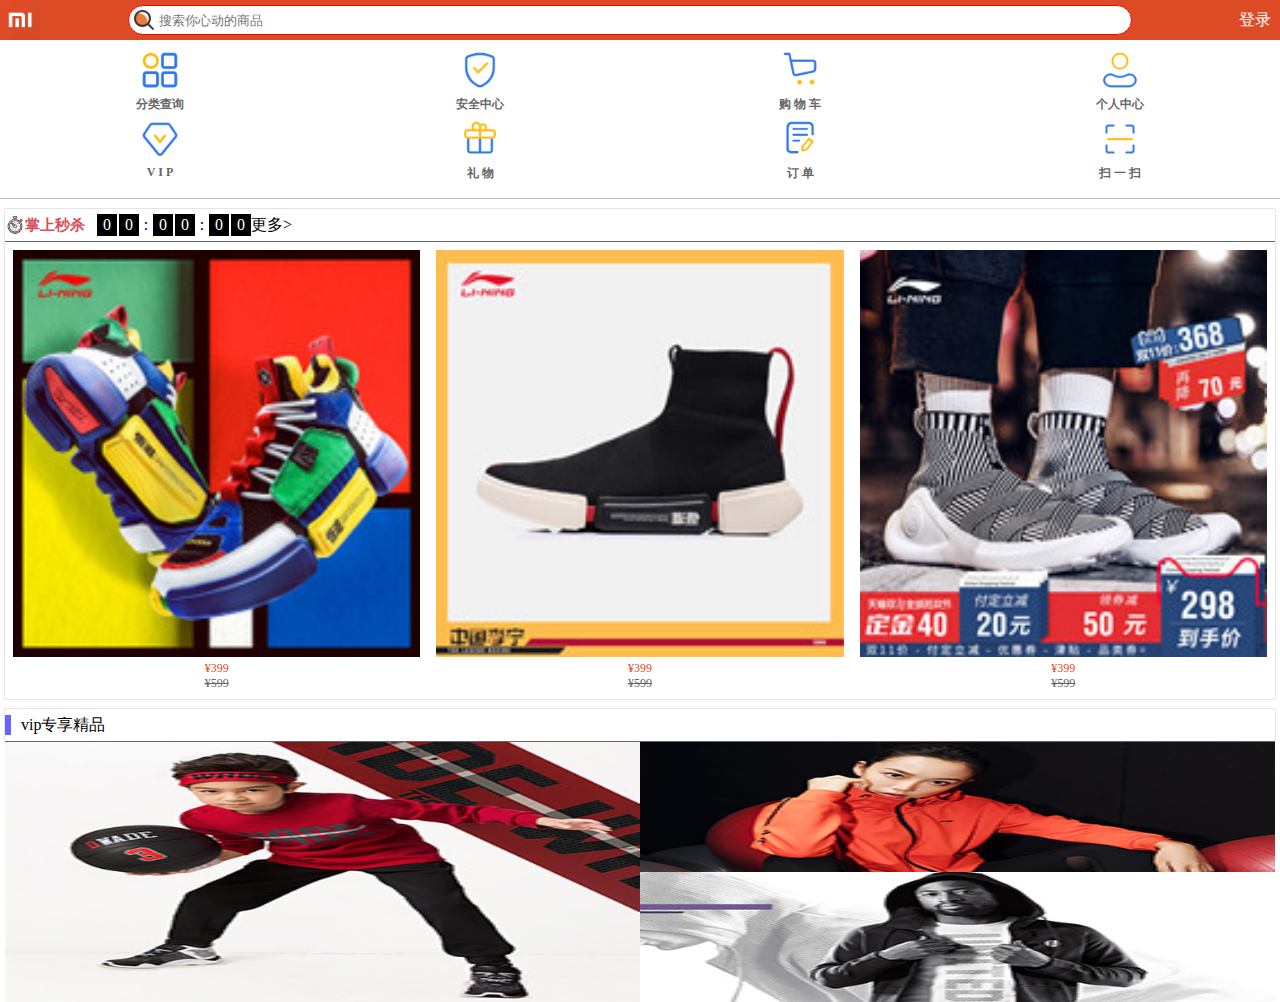
<file: index.html>
<!DOCTYPE html>
<html lang="zh-cmn">
<head>
    <meta charset="UTF-8">
    <meta name="viewport" content="width=device-width, initial-scale=1.0">
    <meta http-equiv="X-UA-Compatible" content="ie=edge">
    <title>首页</title>
    <link rel="stylesheet" href="css/base.css">
    <link rel="stylesheet" href="css/index.css">
</head>
<body>
    <!-- 搜索头部 -->
    <header>
        <div>
            <a href="#"><img class="logo" src="images/logo.jpg" alt=""></a>
            <form action="#">
                <input type="search" class="search_icon" placeholder="搜索你心动的商品">
            </form>
            <a href="#" class="login">登录</a>
        </div>
    </header>
    <!-- 导航栏 -->
    <nav>
        <ul>
            <li>
                <a href="#">
                    <img src="images/menu.png" alt="">
                    <p>分类查询</p>
                </a>
            </li>
            <li>
                <a href="#">
                    <img src="images/security.png" alt="">
                    <p>安全中心</p>
                </a>
            </li>
            <li>
                <a href="#">
                    <img src="images/shopping_cart.png" alt="">
                    <p>购 物 车</p>
                </a>
            </li>
            <li>
                <a href="#">
                    <img src="images/me.png" alt="">
                    <p>个人中心</p>
                </a>
            </li>
            <li>
                <a href="#">
                    <img src="images/vip.png" alt="">
                    <p>V I P</p>
                </a>
            </li>
            <li>
                <a href="#">
                    <img src="images/gift.png" alt="">
                    <p>礼 物</p>
                </a>
            </li>
            <li>
                <a href="#">
                    <img src="images/order.png" alt="">
                    <p>订 单</p>
                </a>
            </li>
            <li>
                <a href="#">
                    <img src="images/scan.png" alt="">
                    <p>扫 一 扫</p>
                </a>
            </li>
        </ul>
    </nav>
    <!-- 商品区 -->
    <div class="product">
        <div class="product_box">
            <div class="product_box_header">
                <span class="sk_icon"></span>
                <span class="sk_name">掌上秒杀</span>
                <div class="sk_time">
                    <span>0</span>
                    <span>0</span>
                    <span class="punctuation_mark">:</span>
                    <span>0</span>
                    <span>0</span>
                    <span class="punctuation_mark">:</span>
                    <span>0</span>
                    <span>0</span>
                </div>
                <div class="product_box_header_moer"><a href="#">更多&gt;</a></div>
            </div>
            <div class="product_box_content">
                 <ul>
                     <li>
                         <a href="#">
                             <img src="images/commodity_01.jpg" alt="">
                             <p>&yen399</p>
                             <p>&yen599</p>
                         </a>
                     </li>
                     <li>
                         <a href="#">
                             <img src="images/commodity_02.jpg" alt="">
                             <p>&yen399</p>
                             <p>&yen599</p>
                         </a>
                     </li>
                     <li>
                         <a href="#">
                             <img src="images/commodity_03.jpg" alt="">
                             <p>&yen399</p>
                             <p>&yen599</p>
                         </a>
                     </li>
                 </ul>
            </div>
        </div>
        <div class="product_box">
            <div class="product_box_header"><span class="vip">vip专享精品</span></div>
            <div class="vip_content">
                <a href="#">
                    <img src="images/commodity_04.jpg" alt="">
                </a>
                <a href="#">
                    <img src="images/commodity_05.jpg" alt="">
                </a>
                <a href="#">
                    <img src="images/commodity_06.jpg" alt="">
                </a>
            </div>
        </div>
    </div>
</body>
</html>
</file>
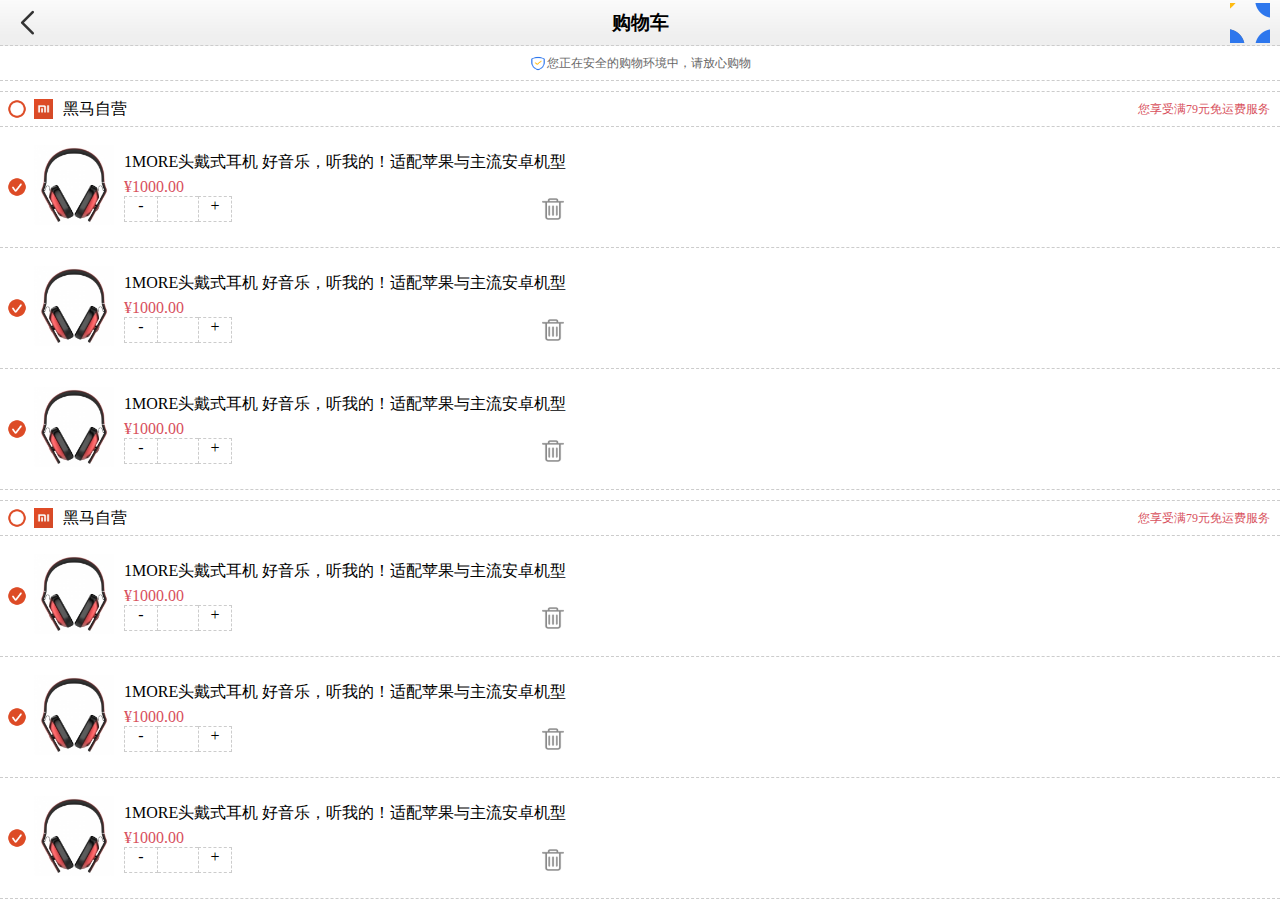
<file: cart.html>
<!DOCTYPE html>
<html lang="zh=cmn">

<head>
    <meta charset="UTF-8">
    <meta name="viewport" content="width=device-width, initial-scale=1.0">
    <meta http-equiv="X-UA-Compatible" content="ie=edge">
    <title>购物车</title>
    <link rel="stylesheet" href="css/base.css">
    <link rel="stylesheet" href="css/cart.css">
</head>

<body>
    <!-- 顶部通栏 -->
    <header class="topBar">
        <a href="#" class="back"></a>
        <h3>购物车</h3>
        <a href="#" class="menu"></a>
    </header>
    <!-- 安全提示 -->
    <div class="safeTip">
        <span></span>
        <p>您正在安全的购物环境中，请放心购物</p>
    </div>
    <!-- 店铺1 -->
    <div class="shop">
        <div class="shop_tit">
            <div class="shop_tip_left">
                <a class="tick" href="#"></a>
                <img class="shopIcon" src="images/logo.jpg" alt="">
                <span class="shopName">黑马自营</span>
            </div>
            <div class="shop_tip_right">
                <span class="shopTip">您享受满79元免运费服务</span>
            </div>
        </div>
        <div class="shop_con">
            <div class="product">
                <a class="tick" href="#"></a>
                <a class="product_img" href="#"><img src="images/headset.jpg" alt=""></a>
                <div class="product_info">
                    <a class="name" href="#">1MORE头戴式耳机 好音乐，听我的！适配苹果与主流安卓机型</a>
                    <p class="price">&yen;1000.00</p>
                    <div class="option">
                        <div class="number">
                            <span>-</span>
                            <input type="tel">
                            <span>+</span>
                        </div>
                        <div class="delBox"></div>
                    </div>
                </div>
            </div>
        </div>
        <div class="shop_con">
            <div class="product">
                <a class="tick" href="#"></a>
                <a class="product_img" href="#"><img src="images/headset.jpg" alt=""></a>
                <div class="product_info">
                    <a class="name" href="#">1MORE头戴式耳机 好音乐，听我的！适配苹果与主流安卓机型</a>
                    <p class="price">&yen;1000.00</p>
                    <div class="option">
                        <div class="number">
                            <span>-</span>
                            <input type="tel">
                            <span>+</span>
                        </div>
                        <div class="delBox"></div>
                    </div>
                </div>
            </div>
        </div>
        <div class="shop_con">
            <div class="product">
                <a class="tick" href="#"></a>
                <a class="product_img" href="#"><img src="images/headset.jpg" alt=""></a>
                <div class="product_info">
                    <a class="name" href="#">1MORE头戴式耳机 好音乐，听我的！适配苹果与主流安卓机型</a>
                    <p class="price">&yen;1000.00</p>
                    <div class="option">
                        <div class="number">
                            <span>-</span>
                            <input type="tel">
                            <span>+</span>
                        </div>
                        <div class="delBox"></div>
                    </div>
                </div>
            </div>
        </div>
    </div>
    <!-- 店铺2 -->
    <div class="shop">
        <div class="shop_tit">
            <div class="shop_tip_left">
                <a class="tick" href="#"></a>
                <img class="shopIcon" src="images/logo.jpg" alt="">
                <span class="shopName">黑马自营</span>
            </div>
            <div class="shop_tip_right">
                <span class="shopTip">您享受满79元免运费服务</span>
            </div>
        </div>
        <div class="shop_con">
            <div class="product">
                <a class="tick" href="#"></a>
                <a class="product_img" href="#"><img src="images/headset.jpg" alt=""></a>
                <div class="product_info">
                    <a class="name" href="#">1MORE头戴式耳机 好音乐，听我的！适配苹果与主流安卓机型</a>
                    <p class="price">&yen;1000.00</p>
                    <div class="option">
                        <div class="number">
                            <span>-</span>
                            <input type="tel">
                            <span>+</span>
                        </div>
                        <div class="delBox"></div>
                    </div>
                </div>
            </div>
        </div>
        <div class="shop_con">
            <div class="product">
                <a class="tick" href="#"></a>
                <a class="product_img" href="#"><img src="images/headset.jpg" alt=""></a>
                <div class="product_info">
                    <a class="name" href="#">1MORE头戴式耳机 好音乐，听我的！适配苹果与主流安卓机型</a>
                    <p class="price">&yen;1000.00</p>
                    <div class="option">
                        <div class="number">
                            <span>-</span>
                            <input type="tel">
                            <span>+</span>
                        </div>
                        <div class="delBox"></div>
                    </div>
                </div>
            </div>
        </div>
        <div class="shop_con">
            <div class="product">
                <a class="tick" href="#"></a>
                <a class="product_img" href="#"><img src="images/headset.jpg" alt=""></a>
                <div class="product_info">
                    <a class="name" href="#">1MORE头戴式耳机 好音乐，听我的！适配苹果与主流安卓机型</a>
                    <p class="price">&yen;1000.00</p>
                    <div class="option">
                        <div class="number">
                            <span>-</span>
                            <input type="tel">
                            <span>+</span>
                        </div>
                        <div class="delBox"></div>
                    </div>
                </div>
            </div>
        </div>
    </div>
</body>

</html>
</file>
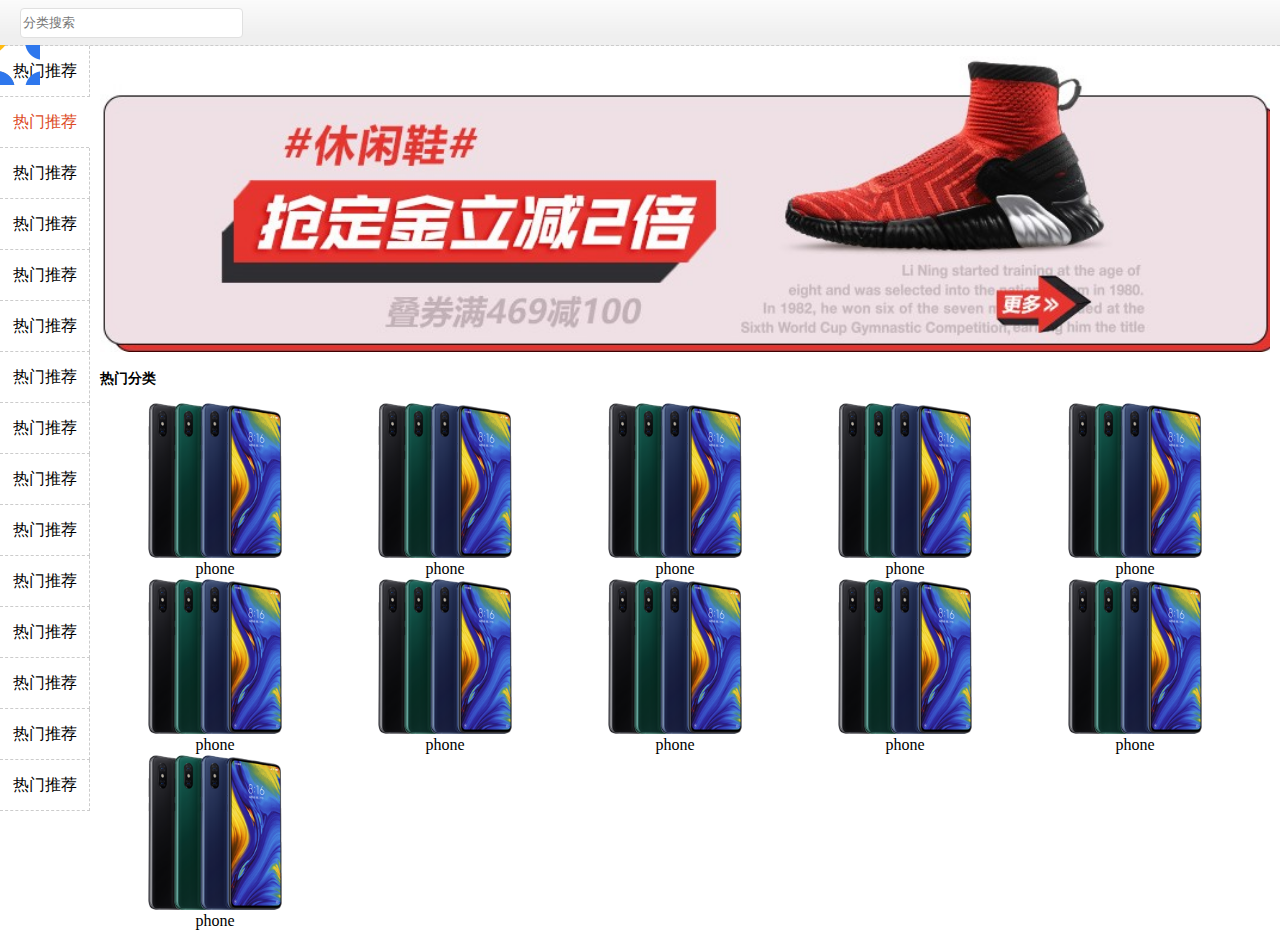
<file: category.html>
<!DOCTYPE html>
<html lang="zh-cmn">
<head>
    <meta charset="UTF-8">
    <meta name="viewport" content="width=device-width, initial-scale=1.0">
    <meta http-equiv="X-UA-Compatible" content="ie=edge">
    <title>商品分类页</title>
    <link rel="stylesheet" href="css/base.css">
    <link rel="stylesheet" href="css/category.css">
</head>
<body>
    <!-- 顶部通栏 -->
    <header class="topBar">
        <div>
            <a href="index.html" class="back"></a>
        <form action="#">
            <input type="search" placeholder="分类搜索">
        </form>
        <a href="#" class="menu"></a>
        </div>
    </header>
    <!-- 一级分类 -->
    <div class="category_left">
        <ul>
            <li><a href="#">热门推荐</a></li>
            <li class="now"><a href="#">热门推荐</a></li>
            <li><a href="#">热门推荐</a></li>
            <li><a href="#">热门推荐</a></li>
            <li><a href="#">热门推荐</a></li>
            <li><a href="#">热门推荐</a></li>
            <li><a href="#">热门推荐</a></li>
            <li><a href="#">热门推荐</a></li>
            <li><a href="#">热门推荐</a></li>
            <li><a href="#">热门推荐</a></li>
            <li><a href="#">热门推荐</a></li>
            <li><a href="#">热门推荐</a></li>
            <li><a href="#">热门推荐</a></li>
            <li><a href="#">热门推荐</a></li>
            <li><a href="#">热门推荐</a></li>
        </ul>
    </div>
    <!-- 二级分类 -->
    <div class="category_right">
        <a class="banner" href="#"><img src="images/categoryBanner.jpg" alt=""></a>
        <h3>热门分类</h3>
        <ul>
            <li>
                <a href="#">
                    <img src="images//categoryImg.png" alt="">
                    <p>phone</p>
                </a>
            </li>
            <li>
                <a href="#">
                    <img src="images//categoryImg.png" alt="">
                    <p>phone</p>
                </a>
            </li>
            <li>
                <a href="#">
                    <img src="images//categoryImg.png" alt="">
                    <p>phone</p>
                </a>
            </li>
            <li>
                <a href="#">
                    <img src="images//categoryImg.png" alt="">
                    <p>phone</p>
                </a>
            </li>
            <li>
                <a href="#">
                    <img src="images//categoryImg.png" alt="">
                    <p>phone</p>
                </a>
            </li>
            <li>
                <a href="#">
                    <img src="images//categoryImg.png" alt="">
                    <p>phone</p>
                </a>
            </li>
            <li>
                <a href="#">
                    <img src="images//categoryImg.png" alt="">
                    <p>phone</p>
                </a>
            </li>
            <li>
                <a href="#">
                    <img src="images//categoryImg.png" alt="">
                    <p>phone</p>
                </a>
            </li>
            <li>
                <a href="#">
                    <img src="images//categoryImg.png" alt="">
                    <p>phone</p>
                </a>
            </li>
            <li>
                <a href="#">
                    <img src="images//categoryImg.png" alt="">
                    <p>phone</p>
                </a>
            </li>
            <li>
                <a href="#">
                    <img src="images//categoryImg.png" alt="">
                    <p>phone</p>
                </a>
            </li>
        </ul>
    </div>
</body>
</html>
</file>
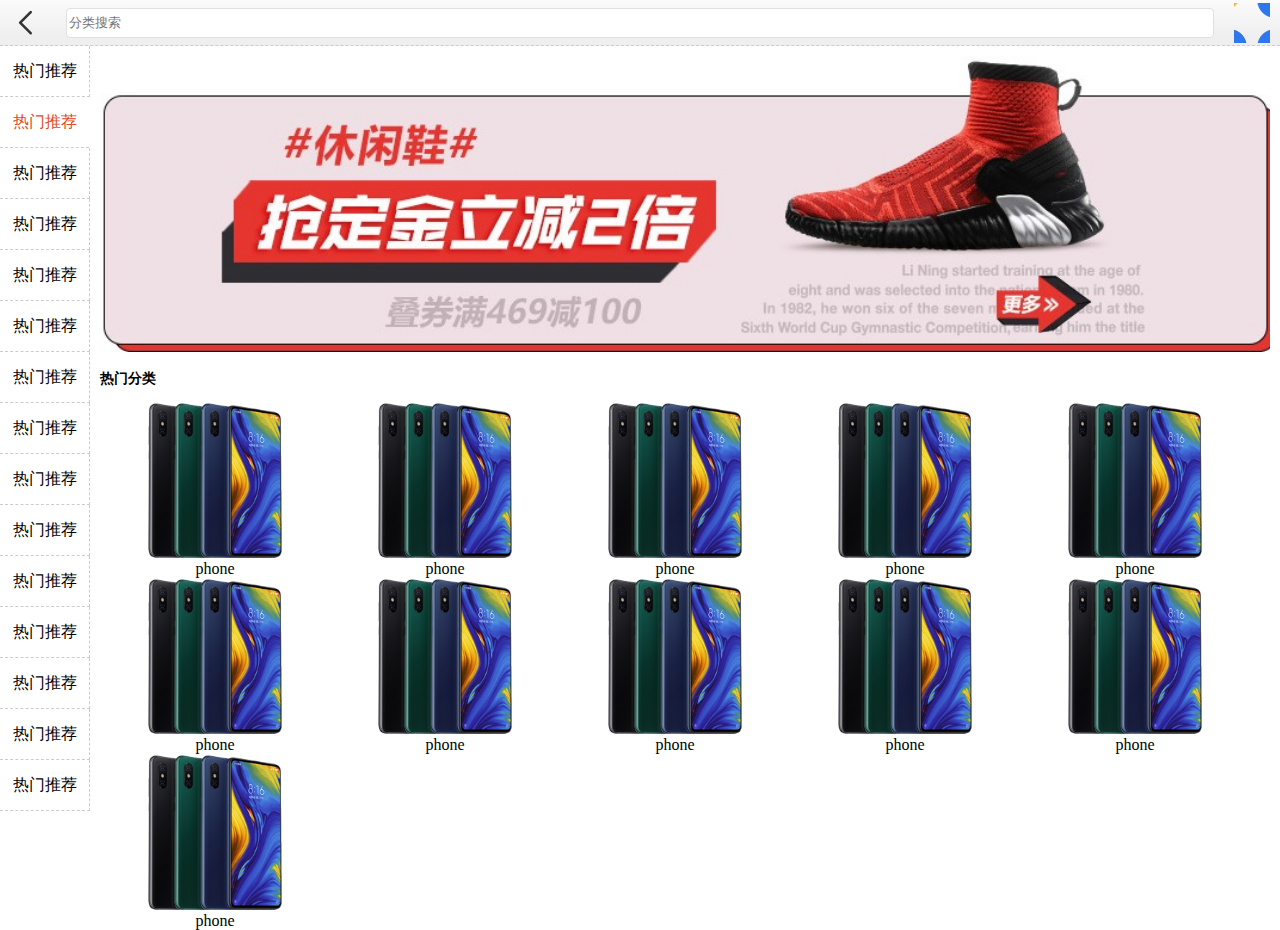
<file: heafer.html>
<!DOCTYPE html>
<html lang="zh-cmn">
<head>
    <meta charset="UTF-8">
    <meta name="viewport" content="width=device-width, initial-scale=1.0">
    <meta http-equiv="X-UA-Compatible" content="ie=edge">
    <title>商品分类页</title>
    <link rel="stylesheet" href="css/base.css">
    <link rel="stylesheet" href="css/category.css">
</head>
<body>
    <!-- 顶部通栏 -->
    <header class="topBar">
        <a href="#" class="back"></a>
        <form action="#">
            <input type="search" placeholder="分类搜索">
        </form>
        <a href="#" class="menu"></a>
    </header>
    <!-- 一级分类 -->
    <div class="category_left">
        <ul>
            <li><a href="#">热门推荐</a></li>
            <li class="now"><a href="#">热门推荐</a></li>
            <li><a href="#">热门推荐</a></li>
            <li><a href="#">热门推荐</a></li>
            <li><a href="#">热门推荐</a></li>
            <li><a href="#">热门推荐</a></li>
            <li><a href="#">热门推荐</a></li>
            <li><a href="#">热门推荐</a></li>
            <li><a href="#">热门推荐</a></li>
            <li><a href="#">热门推荐</a></li>
            <li><a href="#">热门推荐</a></li>
            <li><a href="#">热门推荐</a></li>
            <li><a href="#">热门推荐</a></li>
            <li><a href="#">热门推荐</a></li>
            <li><a href="#">热门推荐</a></li>
        </ul>
    </div>
    <!-- 二级分类 -->
    <div class="category_right">
        <a class="banner" href="#"><img src="images/categoryBanner.jpg" alt=""></a>
        <h3>热门分类</h3>
        <ul>
            <li>
                <a href="#">
                    <img src="images//categoryImg.png" alt="">
                    <p>phone</p>
                </a>
            </li>
            <li>
                <a href="#">
                    <img src="images//categoryImg.png" alt="">
                    <p>phone</p>
                </a>
            </li>
            <li>
                <a href="#">
                    <img src="images//categoryImg.png" alt="">
                    <p>phone</p>
                </a>
            </li>
            <li>
                <a href="#">
                    <img src="images//categoryImg.png" alt="">
                    <p>phone</p>
                </a>
            </li>
            <li>
                <a href="#">
                    <img src="images//categoryImg.png" alt="">
                    <p>phone</p>
                </a>
            </li>
            <li>
                <a href="#">
                    <img src="images//categoryImg.png" alt="">
                    <p>phone</p>
                </a>
            </li>
            <li>
                <a href="#">
                    <img src="images//categoryImg.png" alt="">
                    <p>phone</p>
                </a>
            </li>
            <li>
                <a href="#">
                    <img src="images//categoryImg.png" alt="">
                    <p>phone</p>
                </a>
            </li>
            <li>
                <a href="#">
                    <img src="images//categoryImg.png" alt="">
                    <p>phone</p>
                </a>
            </li>
            <li>
                <a href="#">
                    <img src="images//categoryImg.png" alt="">
                    <p>phone</p>
                </a>
            </li>
            <li>
                <a href="#">
                    <img src="images//categoryImg.png" alt="">
                    <p>phone</p>
                </a>
            </li>
        </ul>
    </div>
</body>
</html>
</file>
<file: css/base.css>
body,p{
    margin: 0;
    padding: 0;
}
ul,ol{
    list-style: none;
    margin: 0;
    padding: 0;
}
a{
    text-decoration: none;
    color: #000;
}
p,span{
    text-align: center;
}
</file>
<file: css/index.css>
/* 搜索头部 */
header{
    height: 40px;
    width: 100%;
}
header div{
    width: 100%;
    margin: 0 auto;
    height: 40px;
    background: #dd4b26;
    display: flex;
    justify-content:space-between;
}
header div .logo{
    width: 40px;
    height: 40px;
}
header div form{
    width: 80%;
}
header div input{
    width: 98%;
    height: 30px;
    border:1px solid red;
    border-radius: 15px;
    margin: 5px;
    padding-left: 30px;
}
header div form .search_icon{
    background: url(../images/search_icon.png) no-repeat 5px #fff;
    background-size: 20px 20px;
}
header div .login{
    width: 50px;
    height: 40px;
    line-height: 40px;
    text-align: center;
    color: #fff;
}

/* 导航栏 */
nav{
    width: 100%;
    border-bottom: 1px solid #C0C0C0;
}
nav ul{
    width: 100%;
    padding: 10px 0;
    margin: 0;
    display: flex;
    flex-wrap: wrap;
}
nav ul li{
    width: 25%;
}
nav ul li a{
    display: block;
}
nav ul li a img{
    width: 40px;
    height: 40px;
    display: block;
    margin: 0 auto;
}
nav ul li a p{
    text-align: center;
    color: #666;
    font-size: 12px;
    font-weight: bold;
    padding: 6px 0;
}
/* 商品 */
.product{
    padding: 0 5px;
    /* border: 1px solid #dd4b26; */
}
.product .product_box{
    width: 100%;
    margin-top: 10px;
    box-shadow: 0 0 1px #666;
}
.product .product_box_header{
    height: 32px;
    line-height: 32px;
    border-bottom: 1px solid #666;
    display: flex;
    /* justify-content:space-between;  */
}
/* 商品秒杀 */
.product .sk_icon{
    background: url(../images/Stopwatch.png) no-repeat;
    background-size: 20px 20px;
    width: 20px;
    height: 20px;
    margin-top: 6px;
}
.product .sk_name{
    color: #d8505c;
    font-size: 15px;
    font-weight: bold;
}
.product .sk_time{
    margin-top: 5px;
    margin-bottom: 5px;
    margin-left: 10px;
    line-height: 22px;
    display: flex;
}
.product .sk_time span{
    margin-left: 2px;
    background: #000;
    color: #fff;
    width: 20px;
}
.product .sk_time .punctuation_mark{
    background: #fff;
    color: #000;
    width: 10px;
}
/* .product .product_box_header_moer{
    
    margin-left: 20px;
    display: block;
    float: right;
    display: flex;
    justify-content: flex-end;
    align-self:flex-end;
} */
.product .product_box_header_moer > a{
    color: #000;
}

.product .product_box_content ul{
    width: 100%;
    font-size: 12px;
    padding: 10px 0;
    display: flex;
    flex-wrap:wrap;
    flex: 1;
    margin: 0;
    padding: 0;
}
.product .product_box_content ul li {
    width: 33.333%;
}
.product .product_box_content ul li a{
    display: block;
    padding: 8px;
}
.product .product_box_content ul li a img{
    width: 100%;
}
.product .product_box_content ul li a > p:first-of-type{
    color: #dd4b26;
}
.product .product_box_content ul li a > p:last-of-type{
    color: #666;
    text-decoration: line-through;
}
/* vip专享精品 */
.product .product_box_header .vip{
    border-left: 6px solid #6666FF;
    margin-top: 6px;
    margin-bottom: 6px;
    padding-left: 10px;
    line-height: 20px;
}
.product .vip_content a img{
    display: block;
    float: left;
    width: 50%;
    height: 130px;
}
.vip_content a:first-of-type img{
    height: 260px;
}
</file>
<file: css/cart.css>
/* 购物车 */
/* 顶部通栏 */
.topBar{
    width: 100%;
    height: 45px;
    border-bottom: 1px dashed #ccc;
    display: flex;
    justify-content:space-between; 
    align-items:center; 
    background-image: url(../images/topBarBGImg.PNG);
}
.topBar .back{
    display: inline-block;
    width: 40px;
    height: 40px;
    background-image: url(../images/back.png);
    background-position: center center;
    background-repeat: no-repeat;
    margin-left: 10px;
}
.topBar .menu{
    display: inline-block;
    width: 40px;
    height: 40px;
    background-image: url(../images/menu.png);
    background-position: center center;
    background-repeat: no-repeat;
    margin-right: 10px;
}
.topBar h3{
    margin: 0 auto;
}
/* 安全提示 */
.safeTip{
    height: 34px;
    border-bottom: 1px  dashed #ccc;
    line-height: 34px;
    display: flex;
    justify-content:center;
    align-items: center;
    
}
.safeTip p{
    font-size: 12px;
    color: #666;
   
}
.safeTip span{
    width: 18px;
    height: 15px;
    background: url(../images/security.png) no-repeat;
    background-size: 18px 15px;
}
/* 店铺 */
.shop{
    border-top: 1px  dashed #ccc;
    margin-top: 10px;
}
.shop .shop_tit{
    height: 34px;
    line-height: 34px;
    display: flex;
    align-items:center;
    justify-content:space-between;
    border-bottom: 1px  dashed #ccc;
}
.shop .shop_tit .shop_tip_left{
    display: flex;
    align-items:center;
}
.shop .shop_tit .shop_tip_left .tick{
    width:34px;
    height: 34px;
    background: url(../images/circular.png) no-repeat;
    background-size: 20px 20px;
    background-position: center center;
}
.shop .shop_tit .shop_tip_left .shopIcon{
    widows: 20px;
    height: 20px;
}
.shop .shop_tit .shop_tip_left .shopName{
    margin-left: 10px;

}
.shop .shop_tit .shop_tip_right{
    display: flex;
    align-items:center;
    margin-right: 10px;
}
.shop .shop_tit .shop_tip_right .shopTip{
    position: relative;
    float: right;
    color: #d8505c;
    font-size: 12px;
}
/* 商品盒子 */
.product{
    border-bottom: 1px  dashed #ccc;
    height: 100px;
    padding: 10px 0;
    display: flex;
    align-items:center;
}
.product .tick{
    display: inline-block;
    width: 34px;
    height: 34px;
    /* background: #000; */
    background: url(../images/tick.png) no-repeat;
    background-size: 20px 20px;
    background-position: center center;
}
.product .product_img img{
    height: 80px;
    width: 80px;
}
.product .product_info{
    padding: 0 10px;
}
.product .product_info .name{
    height: 30px;
    /* line-height:  */

}
.product .product_info .price{
    color: #d8505c;
    margin-top: 5px;
    text-align: left;
}
/* .product .product_info .option{

} */
/* 商品盒子==>商品购买数量选项 */
.option{
    display:flex;
    justify-content:space-between;
    align-items:center;
}
.option .number{
    display: flex;
}
.option .number span{
    border: 1px  dashed #ccc;
    height: 24px;
    width: 32px;
}
.option .number input{
    border-top: 1px  dashed #ccc;
    border-bottom: 1px  dashed #ccc;
    border-left: 0;
    border-right: 0;
    padding-left: 4px;
    padding-right: 4px;
    height: 22px;
    width: 32px;
}
.option .delBox{
    width:26px;
    height: 26px;
    background: url(../images/del.png) no-repeat;
    background-size: 22px 22px;
    background-position: center center;
}
</file>
<file: css/category.css>
/* 定义商品分类页顶部通栏 */
/* 一级分类 */
.topBar{
    width: 100%;
    height: 45px;
    border-bottom: 1px dashed #ccc;
    display: flex;
    justify-content:space-between; 
    align-items:center; 
    background-image: url(../images/topBarBGImg.PNG);
}
.topBar .back{
    display: inline-block;
    width: 40px;
    height: 40px;
    background-image: url(../images/back.png);
    background-position: center center;
    background-repeat: no-repeat;
    margin-left: 10px;
}
.topBar .menu{
    display: inline-block;
    width: 40px;
    height: 40px;
    background-image: url(../images/menu.png);
    background-position: center center;
    background-repeat: no-repeat;
    margin-right: 10px;
}
.topBar form{
    width: 100%;
    height: 44px;
    padding: 0 20px;
}
.topBar form input{
    width: 100%;
    height: 30px;
    border: 1px solid #e0e0e0;
    border-radius: 4px;
    margin-top: 7px;
}
.category_left{
    width: 90px;
    height: 100%;
    overflow: hidden;
    float: left;
}
.category_left ul li{
    width: 89px;
    height: 50px;
    text-align: center;
    line-height: 50px;
    border-right: 1px dashed #ccc;
    border-bottom: 1px dashed #ccc;
}
.category_left ul li a{
    display: block;
}
.category_left ul li:hover,.category_left ul .now{
    border-right: none;
}
.category_left ul li a:hover,.category_left ul .now a{
    color: #dd4b26;
}
/* 二级分类 */
.category_right{
    overflow: hidden;
    height: 100%;
    padding: 0 10px;
}
.category_right .banner{
    width: 100%;
    padding-top: 10px;
    display: block;
}
.category_right .banner>img{
    width: 100%;
}
.category_right h3{
    font-size: 14px;
}
.category_right ul{
    width: 100%;
    display: flex;
    flex-wrap: wrap;
}
.category_right ul li{
    width: 33.333%;
    max-width: 230px;
}
.category_right ul li a{
    display: block;
}
.category_right ul li > a >img{
    display: block;
    width: 100%;
}
</file>
